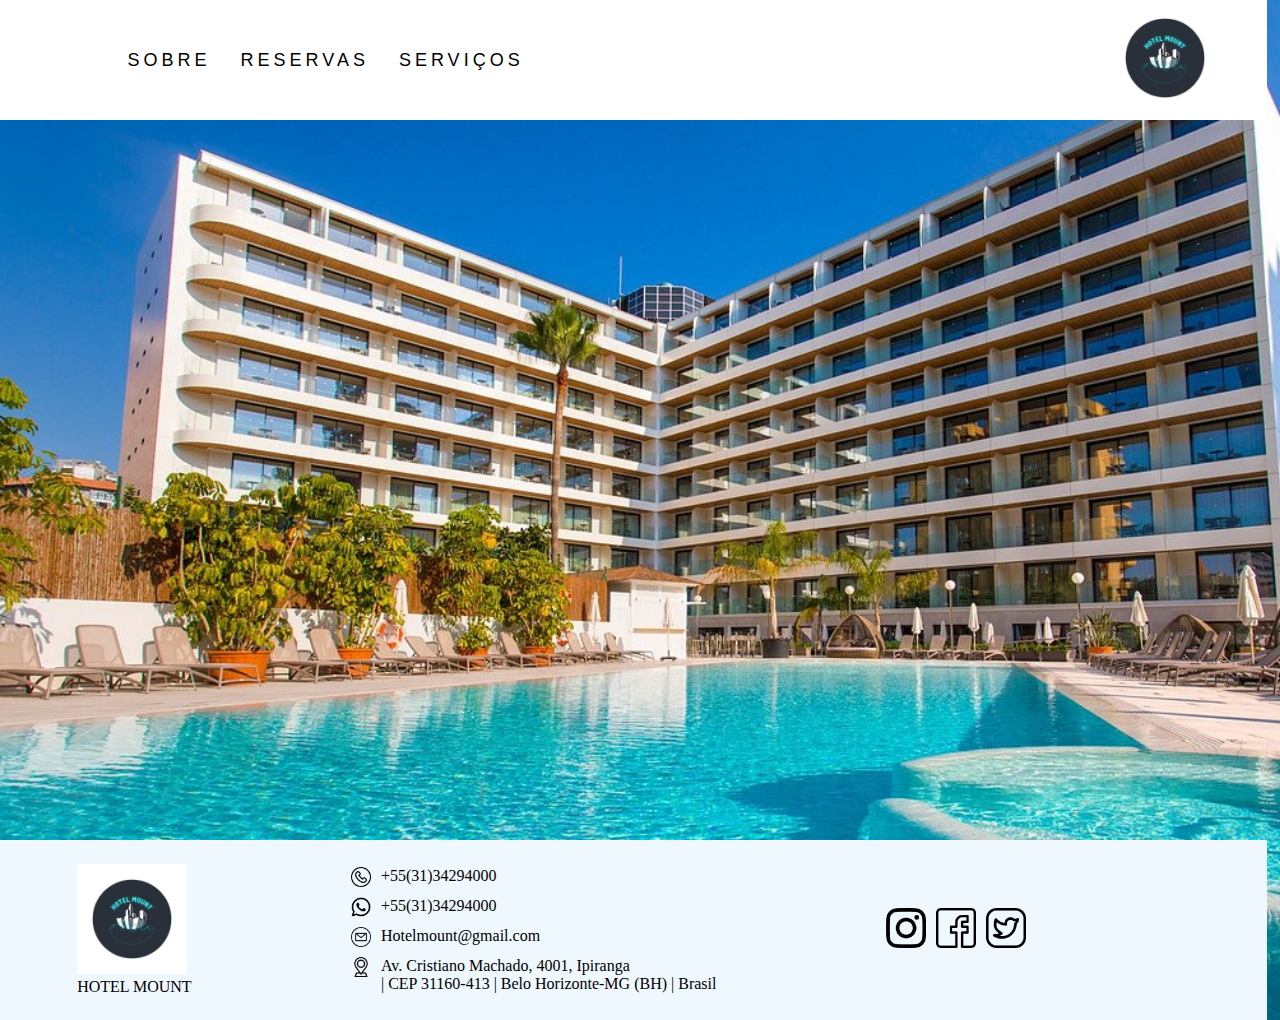
<file: david2/index.html>
<!DOCTYPE html>
<html lang="en">

<head>
    <meta charset="UTF-8">
    <meta http-equiv="X-UA-Compatible" content="IE=edge">
    <meta name="viewport" content="width=device-width, initial-scale=1.0">
    <link rel="stylesheet" href="index.css">
    <link rel="preconnect" href="https://fonts.googleapis.com">
    <link rel="preconnect" href="https://fonts.gstatic.com" crossorigin>
    <link
        href="https://fonts.googleapis.com/css2?family=Changa:wght@400;500;600&family=Open+Sans:ital,wght@0,300;0,400;1,500&display=swap"
        rel="stylesheet">

    <title>Hotel</title>
</head>

<body>
    <nav id="Navbar">
        <div class="Navbar_1">
            <ul id="Navbarlist">
                <li class="Navbaritem"><a href="sobre.html">SOBRE</a></li>
                <li class="Navbaritem"><a href="form.html">RESERVAS</a></li>
                <li class="Navbaritem"><a href="serviços.html">SERVIÇOS</a>

            </ul>
        </div>
        <div class="Navbar_2">
            <img class="Foto" src="logo.jpg" alt="logo" height="110">
        </div>
    </nav>
    <div class="corpo">

    </div>

</body>

<footer class="rodape">
    <div class="rodape-container1">
        <img class="Foto" src="logo.jpg" alt="logo" height="110">
        <p>HOTEL MOUNT</p>
    </div>

    <div class="rodape-container2">
        <div class="container-icon">
            <img src="telefone.png" alt="icon-telefone" width="20px" height="auto">
            <p>+55(31)34294000</p>

        </div>
        <div class="container-icon">
            <img src="whatsapp.png" alt="icon-wpp" width="20px" height="auto">
            <p>+55(31)34294000</p>

        </div>
        <div class="container-icon">
            <img src="email.png" alt="icon-email" width="20px" height="auto">
            <p>Hotelmount@gmail.com</p>

        </div>
        <div class="container-icon">
            <img src="localizacao.png" alt="icon-localização" width="auto" height="20px">
            <p>Av. Cristiano Machado, 4001, Ipiranga <br>| CEP 31160-413 | Belo Horizonte-MG (BH) | Brasil</p>

        </div>


    </div class="redes-sociais">
    <ul class="sociais">
        <a href=""><img src="instagram.png" width="40" height="40"></a>
        <a href=""><img src="facebook.png" width="40" height="40"></a>
        <a href=""><img src="twitter.png" width="40" height="40"></a>
    </ul>
    <div>


    </div>
</footer>


</html>
</file>
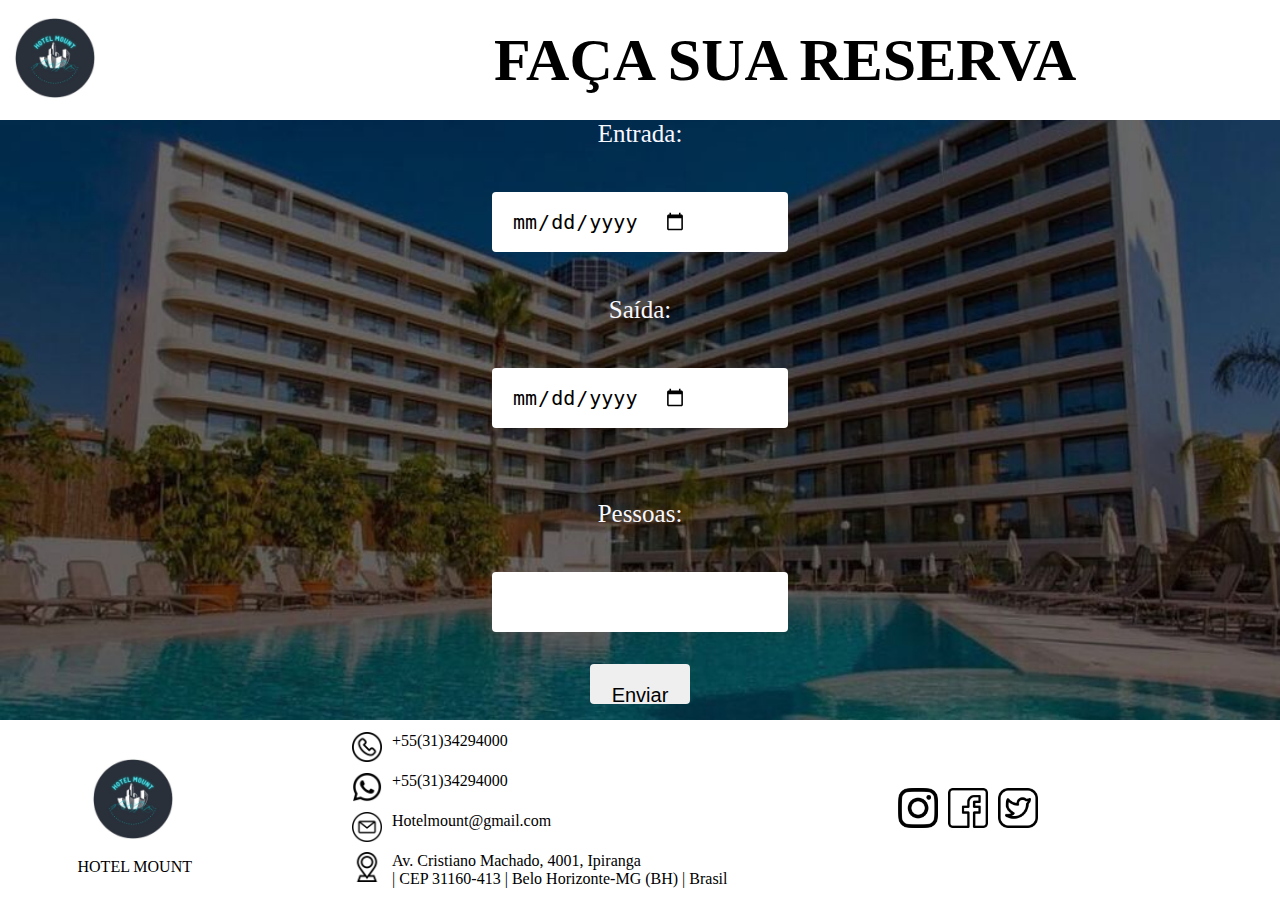
<file: david2/form.html>
<!DOCTYPE html>
<html lang="pt-br">

<head>
    <meta charset="UTF-8">
    <meta http-equiv="X-UA-Compatible" content="IE=edge">
    <meta name="viewport" content="width=device-width, initial-scale=1.0">
    <link rel="stylesheet" href="form.css">
    <link rel="preconnect" href="https://fonts.googleapis.com">
    <link rel="preconnect" href="https://fonts.gstatic.com" crossorigin>
    <link
        href="https://fonts.googleapis.com/css2?family=Changa:wght@400;500;600&family=Open+Sans:ital,wght@0,300;0,400;1,500&display=swap"
        rel="stylesheet">
    <title>Reservas</title>
</head>

<body>
    <nav id="Navbar">
        <div class="Navbar_1">
            <img class="Foto" src="logo.jpg" alt="logo" height="110">
        </div>
        <div class="Navbar_2">
            <h1>FAÇA SUA RESERVA</h1>
        </div>
    </nav>

    <form class="formulario" action="/cadastro">
        <label for="nome">Entrada: </label><br>

        <input class="caixa-texto" type="date" id="entrada" name="entrada"><br> <label for="email">Saída:
        </label><br>

        <input class="caixa-texto" type="date" id="saída" name="saída">

        <br> <br>
        <label for="quantity">Pessoas:</label> <br>
        <input class="caixa-texto" type="number">


        <div class="botoes">
            <input class="caixa-texto" type="button" value="Enviar">
        </div>
        
    </form>

    <footer class="rodape">
        <div class="rodape-container1">
            <img class="Foto" src="logo.jpg" alt="logo" height="110">
            <p>HOTEL MOUNT</p>
        </div>

        <div class="rodape-container2">
            <div class="container-icon">
                <img src="telefone.png" alt="icon-telefone" width="30px" height="auto">
                <p>+55(31)34294000</p>

            </div>

            <div class="container-icon">
                <img src="whatsapp.png" alt="icon-wpp" width="30px" height="auto">
                <p>+55(31)34294000</p>

            </div>

            <div class="container-icon">
                <img src="email.png" alt="icon-email" width="30px" height="auto">
                <p>Hotelmount@gmail.com</p>

            </div>

            <div class="container-icon">
                <img src="localizacao.png" alt="icon-localização" width="auto" height="30px">
                <p>Av. Cristiano Machado, 4001, Ipiranga <br>| CEP 31160-413 | Belo Horizonte-MG (BH) | Brasil</p>

            </div>

        


        </div class="redes-sociais">
        <ul class="sociais">
            <a href=""><img src="instagram.png" width="40" height="40"></a>
            <a href=""><img src="facebook.png" width="40" height="40"></a>
            <a href=""><img src="twitter.png" width="40" height="40"></a>
        </ul>
        <div>


        </div>
    </footer>




</body>

</html>
</file>
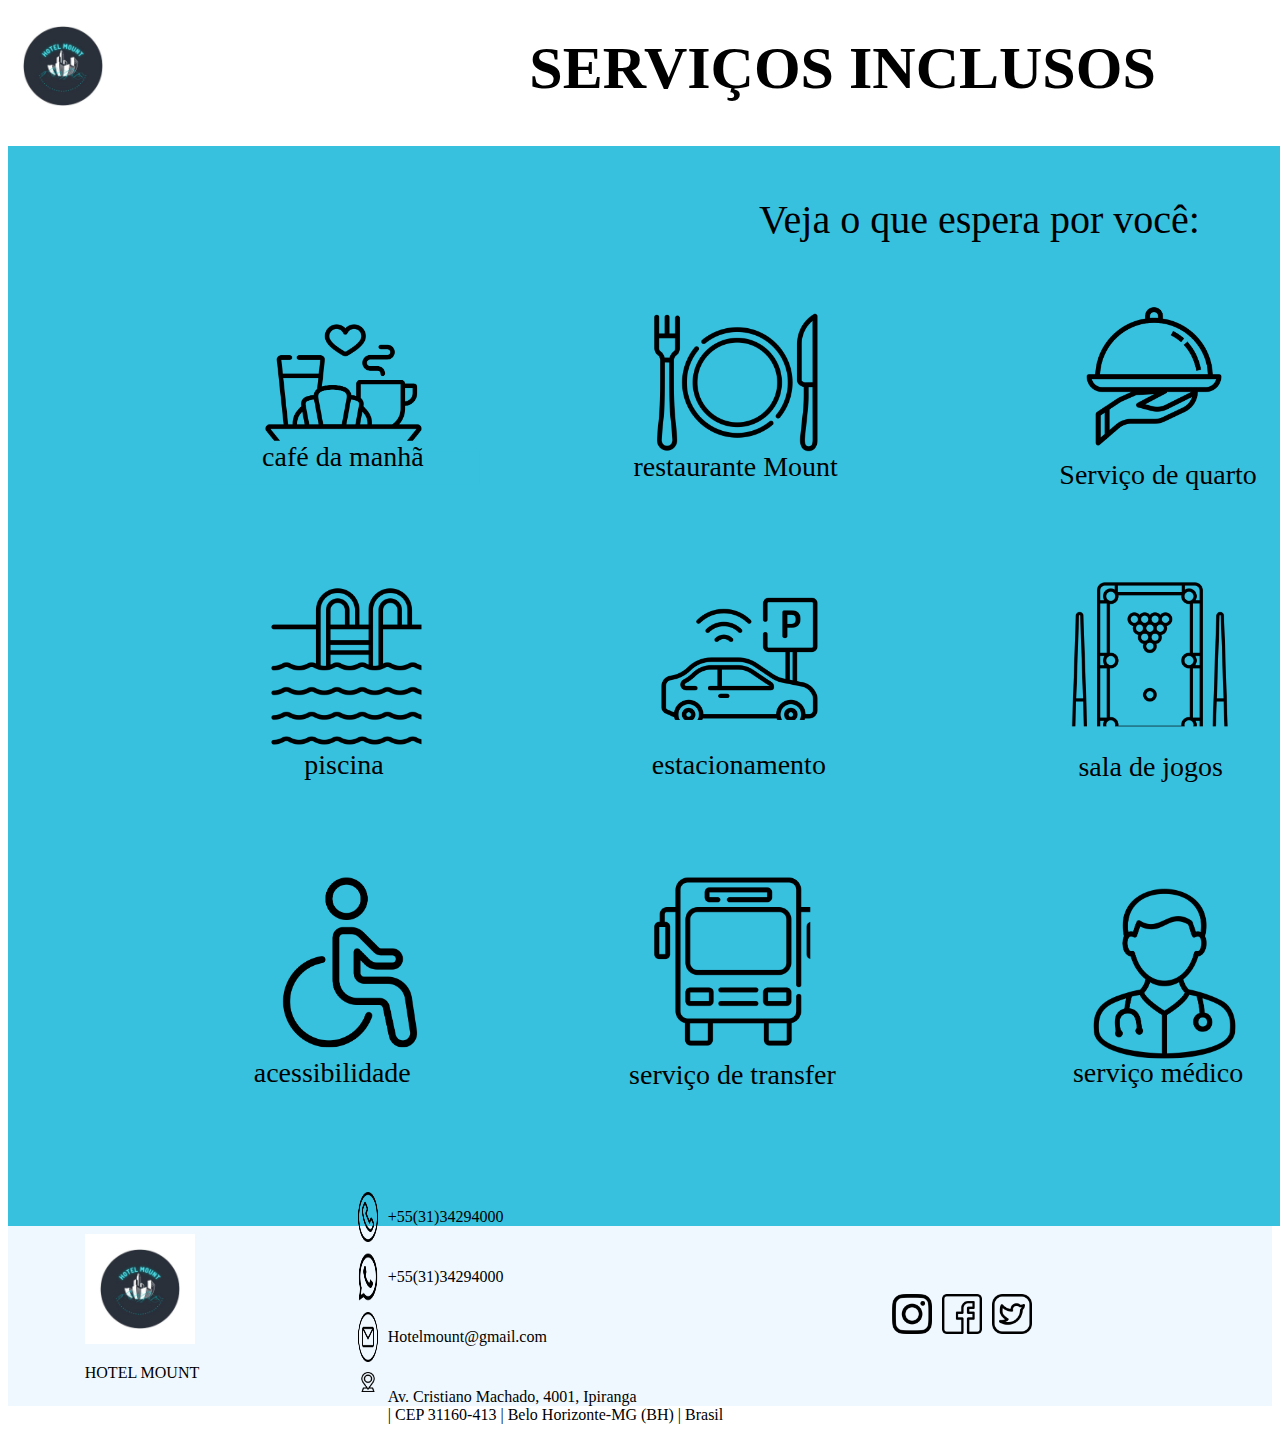
<file: david2/serviços.html>
<!DOCTYPE html>
<html lang="pt-br">

<head>
    <meta charset="UTF-8">
    <meta http-equiv="X-UA-Compatible" content="IE=edge">
    <meta name="viewport" content="width=device-width, initial-scale=1.0">
    <link rel="stylesheet" href="serviços.css">
    <link rel="preconnect" href="https://fonts.googleapis.com">
    <link rel="preconnect" href="https://fonts.gstatic.com" crossorigin>
    <link
        href="https://fonts.googleapis.com/css2?family=Changa:wght@400;500;600&family=Open+Sans:ital,wght@0,300;0,400;1,500&display=swap"
        rel="stylesheet">

    <title>Hotel</title>
</head>
<nav id="Navbar">
    <div class="Navbar_1">
        <img class="Foto" src="logo.jpg" alt="logo" height="110">
    </div>
    <div class="Navbar_2">
        <h1>SERVIÇOS INCLUSOS</h1>
    </div>
</nav>
<br>
    
<div class="corpo">

</div>

<body> 
    <div class=e2_16>
        <div class="e2_12"></div><span  class="e2_14">Veja o que espera por você:</span>
      </div>
<div class=e3_23>
    <div class=e4_26>
      <div class=e4_38><span  class="e3_19">espaço pet</span>
        <div class="e3_6"></div>
      </div>
      <div class=e4_37><span  class="e3_20">serviço médico</span>
        <div class="e3_5"></div>
      </div>
      <div class=e4_36><span  class="e3_21">serviço de transfer</span>
        <div class="e3_4"></div>
      </div>
      <div class=e4_35><span  class="e3_22">acessibilidade</span>
        <div class="e3_2"></div>
      </div>
    </div>
    <div class=e4_25>
      <div class=e4_34><span  class="e3_13">saunas</span>
        <div class="e2_22"></div>
      </div>
      <div class=e4_33><span  class="e3_14">sala de jogos</span>
        <div class="e2_21"></div>
      </div>
      <div class=e4_32><span  class="e3_15">estacionamento</span>
        <div class="e2_20"></div>
      </div>
      <div class=e4_31><span  class="e3_16">piscina</span>
        <div class="e2_17"></div>
      </div>
    </div>
    <div class=e2_19>
      <div class=e4_30><span  class="e3_17">academia</span>
        <div class="e2_10"></div>
      </div>
      <div class=e4_29><span  class="e3_18">Serviço de quarto</span>
        <div class="e2_9"></div>
      </div>
      <div class=e4_28><span  class="e3_12">restaurante Mount</span>
        <div class="e2_4"></div>
      </div>
      <div class=e3_11>
        <div class="e3_9"></div>
      </div>
      <div class=e4_27><span  class="e3_10">café da manhã</span>
        <div class="e2_3"></div>
      </div>
    </div>
  </div>
  <div class="e2_2"></div>

</body>

<footer class="rodape">
  <div class="rodape-container1">
      <img class="Foto" src="logo.jpg" alt="logo" height="110">
      <p>HOTEL MOUNT</p>
  </div>

  <div class="rodape-container2">
      <div class="container-icon">
          <img src="telefone.png" alt="icon-telefone" width="20px" height="auto">
          <p>+55(31)34294000</p>

      </div>
      <div class="container-icon">
          <img src="whatsapp.png" alt="icon-wpp" width="20px" height="auto">
          <p>+55(31)34294000</p>

      </div>
      <div class="container-icon">
          <img src="email.png" alt="icon-email" width="20px" height="auto">
          <p>Hotelmount@gmail.com</p>

      </div>
      <div class="container-icon">
          <img src="localizacao.png" alt="icon-localização" width="auto" height="20px">
          <p>Av. Cristiano Machado, 4001, Ipiranga <br>| CEP 31160-413 | Belo Horizonte-MG (BH) | Brasil</p>

      </div>


  </div class="redes-sociais">
  <ul class="sociais">
      <a href=""><img src="instagram.png" width="40" height="40"></a>
      <a href=""><img src="facebook.png" width="40" height="40"></a>
      <a href=""><img src="twitter.png" width="40" height="40"></a>
  </ul>
  <div>


  </div>
</footer>
</file>
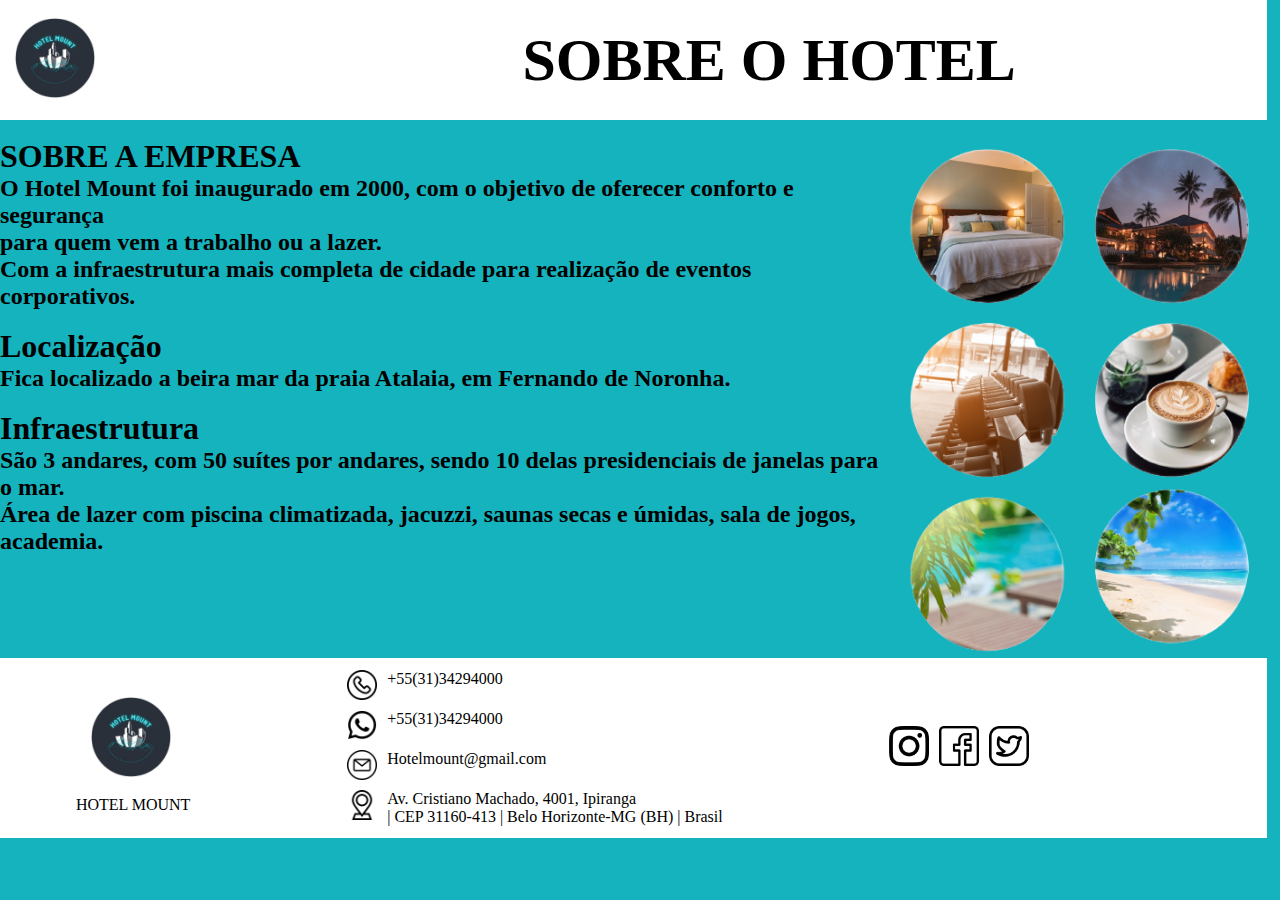
<file: david2/sobre.html>
<!DOCTYPE html>
<html lang="pt-br">

<head>
    <meta charset="UTF-8">
    <meta http-equiv="X-UA-Compatible" content="IE=edge">
    <meta name="viewport" content="width=device-width, initial-scale=1.0">
    <link rel="stylesheet" href="sobre.css">
    <link rel="preconnect" href="https://fonts.googleapis.com">
    <link rel="preconnect" href="https://fonts.gstatic.com" crossorigin>
    <link
        href="https://fonts.googleapis.com/css2?family=Changa:wght@400;500;600&family=Open+Sans:ital,wght@0,300;0,400;1,500&display=swap"
        rel="stylesheet">

    <title>Hotel</title>
</head>

<body>
    <nav id="Navbar">
        <div class="Navbar_1">
            <img class="Foto" src="logo.jpg" alt="logo" height="110">
        </div>
        <div class="Navbar_2">
            <h1>SOBRE O HOTEL</h1>
        </div>
    </nav>
    <main class="SOBRE">

        <img class="Fotos-hotel" src="detalhes.png" alt="Fotos-hotel" height="110">
        <br>
        <H1>SOBRE A EMPRESA</H2>
            <h2>
                <p>O Hotel Mount foi inaugurado em 2000, com o objetivo de oferecer conforto e segurança 
                <p>para quem vem a trabalho ou a lazer.<p>
                <p> </p> Com a infraestrutura mais completa de cidade para realização de eventos corporativos. </p>
            </h2>
            <br>
            <h1>Localização</h1>
            <h2>
                <p>Fica localizado a beira mar da praia Atalaia, em Fernando de Noronha.</p>
            </h2>
            <br>
            <h1>Infraestrutura</h1>
            <h2>
                <p>São 3 andares, com 50 suítes por andares, sendo 10 delas presidenciais de janelas para o mar.
                <p>
                <p>Área de lazer com piscina climatizada, jacuzzi, saunas secas e úmidas, sala de jogos, academia.</p>
               
    </main>

    <footer class="rodape">
        <div class="rodape-container1">
            <img class="Foto" src="logo.jpg" alt="logo" height="110">
            <p>HOTEL MOUNT</p>
        </div>

        <div class="rodape-container2">
            <div class="container-icon">
                <img src="telefone.png" alt="icon-telefone" width="30px" height="auto">
                <p>+55(31)34294000</p>

            </div>
            <div class="container-icon">
                <img src="whatsapp.png" alt="icon-wpp" width="30px" height="auto">
                <p>+55(31)34294000</p>

            </div>
            <div class="container-icon">
                <img src="email.png" alt="icon-email" width="30px" height="auto">
                <p>Hotelmount@gmail.com</p>

            </div>
            <div class="container-icon">
                <img src="localizacao.png" alt="icon-localização" width="auto" height="30px">
                <p>Av. Cristiano Machado, 4001, Ipiranga <br>| CEP 31160-413 | Belo Horizonte-MG (BH) | Brasil</p>

            </div>


        </div class="redes-sociais">
        <ul class="sociais">
            <a href=""><img src="instagram.png" width="40" height="40"></a>
            <a href=""><img src="facebook.png" width="40" height="40"></a>
            <a href=""><img src="twitter.png" width="40" height="40"></a>
        </ul>
        <div>


        </div>
    </footer>


</html>
</file>
<file: david2/index.css>
* {
    margin: 0;
    padding: 0;
}

body {
    width: 99vw;
    height: auto;
    overflow-y: scroll;
    font-size: 100%;
    background-image: url(fundo.jpg);
    background-size: cover;
}

section {
    width: 99vw;
    height: 50vw;
    display: flex;
    justify-content: center;
    align-items: center;
}

.corpo {
    width: 100%;
    height: 80vh;
}

#Navbar {
    display: flex;
    height: 120px;
    background-color: rgb(255, 255, 255);
    width: 100%;
    background-color: rgb(255, 255, 255);
    justify-content: space-around;
    align-items: center;
}

#Navbarlist {
    display: flex;
    width: 90%;
    gap: 30px;
    align-items: center;
    letter-spacing: 4px;

}

a {
    text-decoration: none;
    color: rgb(0, 0, 0);
}

b {
    font-family: 'Courier New', Courier, monospace;
}

.Navbaritem {
    font-family: 'Sarala', sans-serif;
    display: flex;
    color: white;
    font-weight: 500;
    font-size: 18px;
    text-decoration: none;
    display: inline;

}

nav {
    position: relative;
    height: fit-content;
    display: flex;
    align-items: center;
}

.Navbar_1 {
    width: 70%;
    height: auto;
    margin-left: 80px;
    letter-spacing: 4px;
    word-spacing: 20px;
}

.rodape {
    width: 100%;
    height: 20vh;
    background-color: aliceblue;
    display: flex;
    align-items: center;
    justify-content: space-around;
}


.container-icon {
    display: flex;
    padding: 5px;
}

.container-icon p {
    font-size: 16px;
    margin-left: 10px;

}

.sociais {
    display: flex;
    padding: 10px;
    gap: 10px;
}
</file>
<file: david2/form.css>
* {
    margin: 0;
    padding: 0;
}

body {
    flex-direction: column;
    display: flex;
    width: 100%;
    height: 100vh;
    font-size: 100%;
    background-image: url(fundo1.jpg);
    background-size: cover;
    background-repeat: no-repeat;
}

.formulario {
    flex:1 1 auto;
    width: 100vw;
    display: flex;
    flex-direction: column;
    justify-content: center;
    align-items: center;
    font-size: 25px;
    color: ghostwhite;
}

#Navbar {
    display: flex;
    height: 120px;
    background-color: rgb(255, 255, 255);
    width: 100%;
    background-color: rgb(255, 255, 255);
    justify-content: space-around;
    align-items: center;
}

.Navbaritem {
    font-family: 'Sarala', sans-serif;
    display: flex;
    color: white;
    font-weight: 500;
    font-size: 18px;
    list-style-type: none;
    display: inline;
}

nav {
    height: fit-content;
    display: flex;
    align-items: center;
}

.Navbar_1 {
    width: 70%;
    height: auto;
    margin-right: 150px;
    letter-spacing: 4px;
    word-spacing: 20px;
}

.Navbar_2 {
    width: 160%;
    font-size: 30px;
}

input {

    display: flex;
    width: 20%;
    transition: width 0.4s ease-in-out;
    padding: 20px;
    border: 0px;
    border-radius: 4px;
    margin: 1rem;
    height: 20px;
    font-size: 20px;

}

.botoes {
    width: 500px;
    display: flex;
    align-items: center;
    justify-content: center;
}

.rodape {
    width: 100%;
    height: 20vh;
    background-color: rgb(255, 255, 255);
    display: flex;
    align-items: center;
    justify-content: space-around;
    
}


.container-icon {
    display: flex;
    padding: 5px;
}

.container-icon p {
    font-size: 16px;
    margin-left: 10px;

}

.sociais {
    display: flex;
    padding: 10px;
    gap: 10px;
}
</file>
<file: david2/serviços.css>
#Navbar {
    display: flex;
    height: 120px;
    background-color: rgb(255, 255, 255);
    width: 100%;
    background-color: rgb(255, 255, 255);
    justify-content: space-around;
    align-items: center;
}
.Navbar_1 {
    width: 70%;
    height: auto;
    margin-right: 150px;
    letter-spacing: 4px;
    word-spacing: 20px;
}

.Navbar_2 {
    width: 140%;
    font-size: 30px;
}

.rodape {
    width: 100%;
    height: 20vh;
    background-color: aliceblue;
    display: flex;
    align-items: center;
    justify-content: space-around;
}


.container-icon {
    display: flex;
    padding: 5px;
}

.container-icon p {
    font-size: 16px;
    margin-left: 10px;

}

.sociais {
    display: flex;
    padding: 10px;
    gap: 10px;
}

e2_16 { 
	overflow:hidden;
}
.e2_16 { 
	width:765.6068725585938px;
	height:106.44901275634766px;
	position:absolute;
}
.e2_12 { 
	background-color:rgba(54.85156148672104, 192.8358069062233, 223.125, 1);
	width:743.0499877929688px;
	height:83.72394561767578px;
	position:absolute;
	left:22.556884765625px;
	top:22.72509765625px;
}
.e2_14 { 
	color:rgba(0, 0, 0, 1);
	width:743.0499877929688px;
	height:64.58704376220703px;
	position:absolute;
	left:600px;
	top:50px;
	font-family:K2D;
	text-align:center;
	font-size:40px;
	letter-spacing:0;
}


.e3_23 { 
	overflow:hidden;
}
.e3_23 { 
	width:1894.77734375px;
	height:991.531005859375px;
	position:absolute;
	top: 200px;
	-ms-transform: scale(0.8, 0.8); 
        -webkit-transform: scale(0.8, 0.8); 
        transform: scale(0.8, 0.8);
}
.e4_26 { 
	width:1884.1624755859375px;
	height:268.0563049316406px;
	position:absolute;
	left:0px;
	top:723.474609375px;
}
.e4_38 { 
	width:337.0262451171875px;
	height:250.58901977539062px;
	position:absolute;
	left:1547.13623046875px;
	top:13.87890625px;
}
.e3_19 { 
	color:rgba(0, 0, 0, 1);
	width:337.0262451171875px;
	height:41.86197280883789px;
	position:absolute;
	left:0px;
	top:208.72705078125px;
	font-family:Abel;
	text-align:center;
	font-size:35px;
	letter-spacing:0;
}
.e3_6 { 
	width:196.46058654785156px;
	height:211.6625518798828px;
	position:absolute;
	left:70.731201171875px;
	top:0px;
	background-image:url(pet.png);
	background-repeat:no-repeat;
	background-size:cover;
}
.e4_37 { 
	width:337.0262451171875px;
	height:251.78482055664062px;
	position:absolute;
	left:1032.3087158203125px;
	top:13.87890625px;
}
.e3_20 { 
	color:rgba(0, 0, 0, 1);
	width:337.0262451171875px;
	height:41.86197280883789px;
	position:absolute;
	left:0px;
	top:209.9228515625px;
	font-family:Abel;
	text-align:center;
	font-size:35px;
	letter-spacing:0;
}
.e3_5 { 
	width:196.46058654785156px;
	height:211.6625518798828px;
	position:absolute;
	left:70.2520751953125px;
	top:0px;
	background-image:url(medico.png);
	background-repeat:no-repeat;
	background-size:cover;
}
.e4_36 { 
	width:337.0262451171875px;
	height:268.0563049316406px;
	position:absolute;
	left:500.2319030761719px;
	top:0px;
}
.e3_21 { 
	color:rgba(0, 0, 0, 1);
	width:337.0262451171875px;
	height:41.86197280883789px;
	position:absolute;
	left:0px;
	top:226.1943359375px;
	font-family:Abel;
	text-align:center;
	font-size:35px;
	letter-spacing:0;
}
.e3_4 { 
	width:194.85025024414062px;
	height:209.92759704589844px;
	position:absolute;
	left:70.91921997070312px;
	top:0px;
	background-image:url(onibus.png);
	background-repeat:no-repeat;
	background-size:cover;
}
.e4_35 { 
	width:337.0262451171875px;
	height:266.8600158691406px;
	position:absolute;
	left:0px;
	top:0px;
}
.e3_22 { 
	color:rgba(0, 0, 0, 1);
	width:337.0262451171875px;
	height:41.86197280883789px;
	position:absolute;
	left:0px;
	top:224.998046875px;
	font-family:Abel;
	text-align:center;
	font-size:35px;
	letter-spacing:0;
}
.e3_2 { 
	width:196.46058654785156px;
	height:211.6625518798828px;
	position:absolute;
	left:84.83062744140625px;
	top:0px;
	background-image:url(cadeira-de-rodas.png);
	background-repeat:no-repeat;
	background-size:cover;
}
.e4_25 { 
	width:1880.1817626953125px;
	height:252.47232055664062px;
	position:absolute;
	left:14.59564208984375px;
	top:353.92822265625px;
}
.e4_34 { 
	width:337.0262451171875px;
	height:248.77944946289062px;
	position:absolute;
	left:1543.155517578125px;
	top:0.1044921875px;
}
.e3_13 { 
	color:rgba(0, 0, 0, 1);
	width:337.0262451171875px;
	height:41.86197280883789px;
	position:absolute;
	left:0px;
	top:206.91748046875px;
	font-family:Abel;
	text-align:center;
	font-size:35px;
	letter-spacing:0;
}
.e2_22 { 
	width:195.05062866210938px;
	height:178.61106872558594px;
	position:absolute;
	left:59.70947265625px;
	top:0px;
	background-image:url(sauna.png);
	background-repeat:no-repeat;
	background-size:cover;
}
.e4_33 { 
	width:337.0262451171875px;
	height:252.36782836914062px;
	position:absolute;
	left:1008.4249877929688px;
	top:0.1044921875px;
}
.e3_14 { 
	color:rgba(0, 0, 0, 1);
	width:337.0262451171875px;
	height:41.86197280883789px;
	position:absolute;
	left:0px;
	top:210.505859375px;
	font-family:Abel;
	text-align:center;
	font-size:35px;
	letter-spacing:0;
}
.e2_21 { 
	width:195.05062866210938px;
	height:179.6013641357422px;
	position:absolute;
	left:70.32440185546875px;
	top:0px;
	background-image:url(jogos.png);
	background-repeat:no-repeat;
	background-size:cover;
}
.e4_32 { 
	width:337.0262451171875px;
	height:246.38784790039062px;
	position:absolute;
	left:493.59747314453125px;
	top:3.6923828125px;
}
.e3_15 { 
	color:rgba(0, 0, 0, 1);
	width:337.0262451171875px;
	height:41.86197280883789px;
	position:absolute;
	left:0px;
	top:204.52587890625px;
	font-family:Abel;
	text-align:center;
	font-size:35px;
	letter-spacing:0;
}
.e2_20 { 
	width:195.05062866210938px;
	height:168.17591857910156px;
	position:absolute;
	left:71.65130615234375px;
	top:0px;
	background-image:url(estacionamento.png);
	background-repeat:no-repeat;
	background-size:cover;
}
.e4_31 { 
	width:337.0262451171875px;
	height:251.27603149414062px;
	position:absolute;
	left:0px;
	top:0px;
}
.e3_16 { 
	color:rgba(0, 0, 0, 1);
	width:337.0262451171875px;
	height:41.86197280883789px;
	position:absolute;
	left:0px;
	top:209.4140625px;
	font-family:Abel;
	text-align:center;
	font-size:35px;
	letter-spacing:0;
}
.e2_17 { 
	width:194.85025024414062px;
	height:209.92759704589844px;
	position:absolute;
	left:70.3243408203125px;
	top:0px;
	background-image:url(piscina.png);
	background-repeat:no-repeat;
	background-size:cover;
}
.e2_19 { 
	width:1881.5086669921875px;
	height:241.60317993164062px;
	position:absolute;
	left:13.26873779296875px;
	top:0px;
}
.e4_30 { 
	width:337.0262451171875px;
	height:240.21011352539062px;
	position:absolute;
	left:1544.482421875px;
	top:1.39306640625px;
}
.e3_17 { 
	color:rgba(0, 0, 0, 1);
	width:337.0262451171875px;
	height:41.86197280883789px;
	position:absolute;
	left:0px;
	top:198.34814453125px;
	font-family:Abel;
	text-align:center;
	font-size:35px;
	letter-spacing:0;
}
.e2_10 { 
	width:216.04806518554688px;
	height:196.39019775390625px;
	position:absolute;
	left:59.9420166015625px;
	top:0px;
	background-image:url(academia.png);
	background-repeat:no-repeat;
	background-size:cover;
}
.e4_29 { 
	width:337.0262451171875px;
	height:241.60317993164062px;
	position:absolute;
	left:1019.0399780273438px;
	top:0px;
}
.e3_18 { 
	color:rgba(0, 0, 0, 1);
	width:337.0262451171875px;
	height:41.86197280883789px;
	position:absolute;
	left:0px;
	top:199.7412109375px;
	font-family:Abel;
	text-align:center;
	font-size:35px;
	letter-spacing:0;
}
.e2_9 { 
	width:195.4564971923828px;
	height:196.30703735351562px;
	position:absolute;
	left:71.04229736328125px;
	top:0px;
	background-image:url(serv-de-quarto.png);
	background-repeat:no-repeat;
	background-size:cover;
}
.e4_28 { 
	width:337.0262451171875px;
	height:230.41665649414062px;
	position:absolute;
	left:490.9437561035156px;
	top:1.6181640625px;
}
.e3_12 { 
	color:rgba(0, 0, 0, 1);
	width:337.0262451171875px;
	height:41.86197280883789px;
	position:absolute;
	left:0px;
	top:188.5546875px;
	font-family:Abel;
	text-align:center;
	font-size:35px;
	letter-spacing:0;
}
.e2_4 { 
	width:204.0291290283203px;
	height:187.98812866210938px;
	position:absolute;
	left:67.00265502929688px;
	top:0px;
	background-image:url(restaurante.png);
	background-repeat:no-repeat;
	background-size:cover;
}
.e3_11 { 
	width:337.0262451171875px;
	height:41.86197280883789px;
	position:absolute;
	left:1.326904296875px;
	top:190.1728515625px;
}
.e3_9 { 
	background-color:rgba(54.85156148672104, 192.8358069062233, 223.125, 1);
	width:337.0262451171875px;
	height:41.86197280883789px;
	position:absolute;
	left:0px;
	top:0px;
}
.e4_27 { 
	width:337.0262451171875px;
	height:204.52554321289062px;
	position:absolute;
	left:0px;
	top:15.548828125px;
}
.e3_10 { 
	color:rgba(0, 0, 0, 1);
	width:337.0262451171875px;
	height:41.86197280883789px;
	position:absolute;
	left:0px;
	top:162.66357421875px;
	font-family:Abel;
	text-align:center;
	font-size:35px;
	letter-spacing:0;
}
.e2_3 { 
	width:195.05062866210938px;
	height:161.00396728515625px;
	position:absolute;
	left:71.6512451171875px;
	top:0px;
	background-image:url(cafe-da-manha.png);
	background-repeat:no-repeat;
	background-size:cover;
}

.e2_2 { 
	background-color:rgba(54.85156148672104, 192.8358069062233, 223.125, 1);
	width:1830px;
	height: 1080px;;
}
</file>
<file: david2/sobre.css>
* {
    margin: 0;
    padding: 0;
}

body {
    width: 99vw;
    height: auto;
    overflow-y: scroll;
    font-size: 100%;
    background-color: rgb(21, 179, 190);
    background-size: cover;
    
}

section {
    width: 99vw;
    height: 50vw;
    display: flex;
    justify-content: center;
    align-items: center;
}

#Navbar {
    display: flex;
    height: 120px;
    background-color: rgb(255, 255, 255);
    width: 100%;
    background-color: rgb(255, 255, 255);
    justify-content: space-around;
    align-items: center;
}

.Navbaritem {
    font-family: 'Sarala', sans-serif;
    display: flex;
    color: white;
    font-weight: 500;
    font-size: 25px;
    list-style-type: none;
    display: inline;
}

nav {
    position: relative;
    height: fit-content;
    display: flex;
    align-items: center;
}

.Navbar_1 {
    width: 70%;
    height: auto;
    margin-right: 150px;
    letter-spacing: 4px;
    word-spacing: 20px;
}

.Navbar_2 {
    width: 140%;
    font-size: 30px;
}

.Fotos-hotel {
    height: auto;
    display: flex;
    align-items: right;
    display: inline;
    width: 30%;
    float: right;

}

.rodape {
    width: 100%;
    height: 20vh;
    background-color: rgb(255, 255, 255);
    display: flex;
    align-items: center;
    justify-content: space-around;
}


.container-icon {
    display: flex;
    padding: 5px;
}

.container-icon p {
    font-size: 16px;
    margin-left: 10px;

}

.sociais {
    display: flex;
    padding: 10px;
    gap: 10px;

    }
</file>
